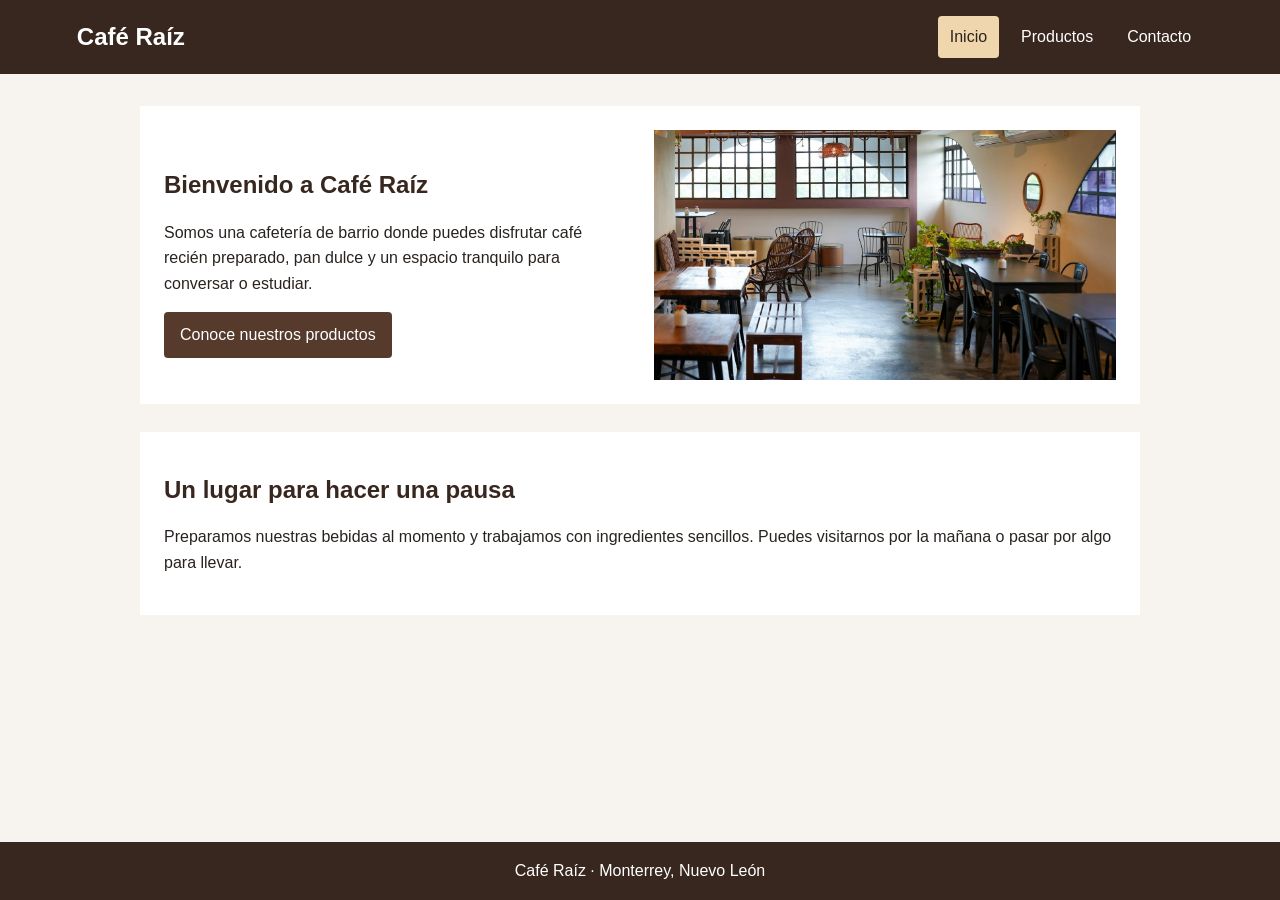
<file: index.html>
<!DOCTYPE html>
<html lang="es">
<head>
    <meta charset="UTF-8">
    <meta name="viewport" content="width=device-width, initial-scale=1.0">
    <meta name="description" content="Café Raíz, cafetería de barrio en Monterrey: café recién preparado, pan dulce y un espacio tranquilo.">
    <title>Inicio | Café Raíz</title>
    <link rel="stylesheet" href="style.css">
</head>
<body>
    <a class="salto" href="#contenido">Saltar al contenido</a>
    <header class="encabezado">
        <p class="nombre-sitio">Café Raíz</p>
        <nav aria-label="Navegación principal">
            <ul class="navegacion">
                <li><a href="index.html" aria-current="page">Inicio</a></li>
                <li><a href="servicios.html">Productos</a></li>
                <li><a href="contacto.html">Contacto</a></li>
            </ul>
        </nav>
    </header>

    <main class="contenedor" id="contenido">
        <section class="portada">
            <div>
                <h1>Bienvenido a Café Raíz</h1>
                <p>Somos una cafetería de barrio donde puedes disfrutar café recién preparado, pan dulce y un espacio tranquilo para conversar o estudiar.</p>
                <a class="boton" href="servicios.html">Conoce nuestros productos</a>
            </div>
            <img src="foto1.jpg" alt="Área de mesas de Café Raíz">
        </section>

        <section class="contenido">
            <h2>Un lugar para hacer una pausa</h2>
            <p>Preparamos nuestras bebidas al momento y trabajamos con ingredientes sencillos. Puedes visitarnos por la mañana o pasar por algo para llevar.</p>
        </section>
    </main>

    <footer class="pie">
        <p>Café Raíz · Monterrey, Nuevo León</p>
    </footer>
</body>
</html>
</file>
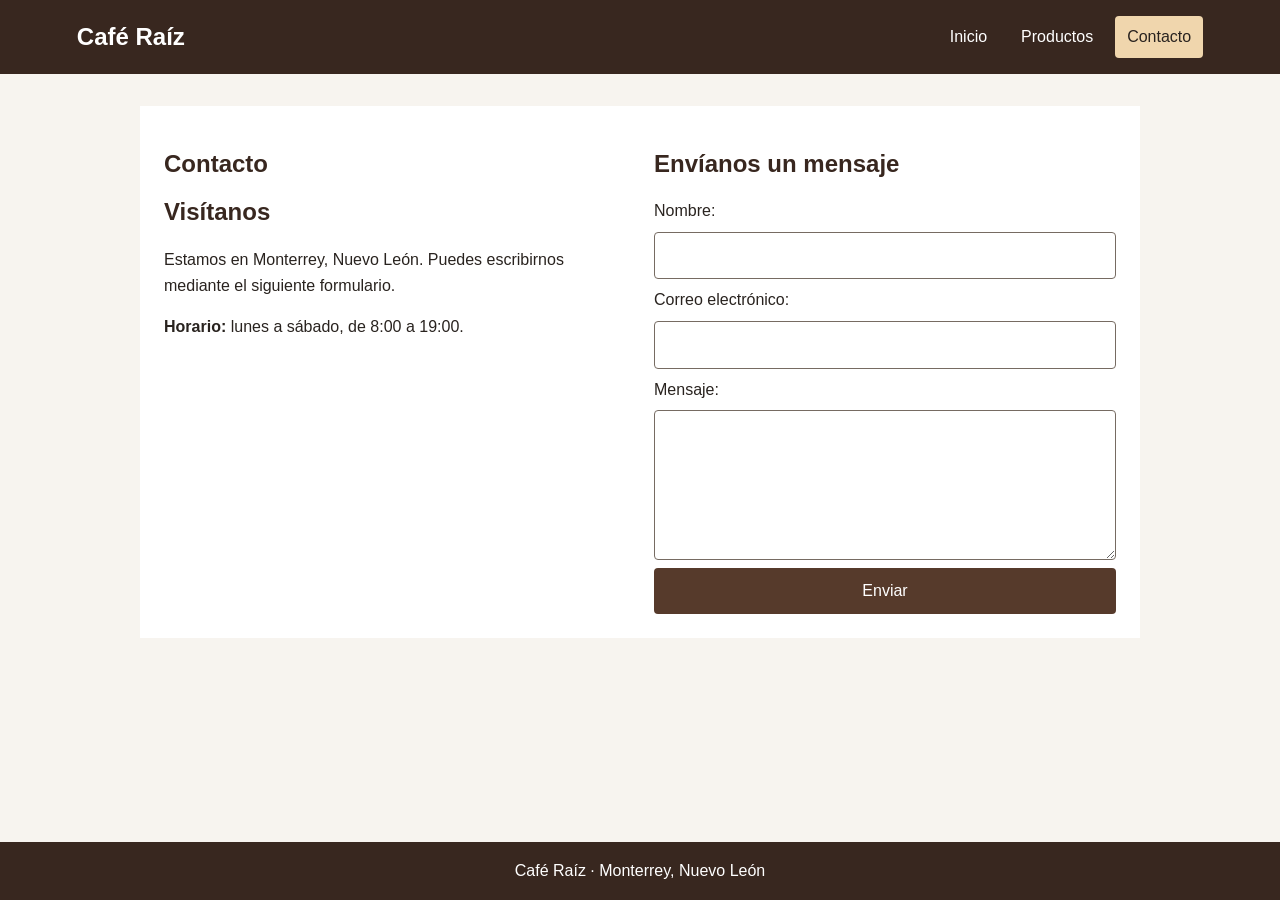
<file: contacto.html>
<!DOCTYPE html>
<html lang="es">
<head>
    <meta charset="UTF-8">
    <meta name="viewport" content="width=device-width, initial-scale=1.0">
    <meta name="description" content="Contacto y horario de Café Raíz en Monterrey, Nuevo León. Escríbenos con el formulario.">
    <title>Contacto | Café Raíz</title>
    <link rel="stylesheet" href="style.css">
</head>
<body>
    <a class="salto" href="#contenido">Saltar al contenido</a>
    <header class="encabezado">
        <p class="nombre-sitio">Café Raíz</p>
        <nav aria-label="Navegación principal">
            <ul class="navegacion">
                <li><a href="index.html">Inicio</a></li>
                <li><a href="servicios.html">Productos</a></li>
                <li><a href="contacto.html" aria-current="page">Contacto</a></li>
            </ul>
        </nav>
    </header>

    <main class="contenedor" id="contenido">
        <section class="contacto">
            <div>
                <h1>Contacto</h1>
                <h2>Visítanos</h2>
                <p>Estamos en Monterrey, Nuevo León. Puedes escribirnos mediante el siguiente formulario.</p>
                <p><strong>Horario:</strong> lunes a sábado, de 8:00 a 19:00.</p>
            </div>

            <div class="formulario-contenedor">
                <h2>Envíanos un mensaje</h2>
                <form action="#" method="get">
                    <label for="nombre">Nombre:</label>
                    <input type="text" id="nombre" name="nombre" required>

                    <label for="correo">Correo electrónico:</label>
                    <input type="email" id="correo" name="correo" required>

                    <label for="mensaje">Mensaje:</label>
                    <textarea id="mensaje" name="mensaje" rows="5" required></textarea>

                    <button class="boton" type="submit">Enviar</button>
                </form>
            </div>
        </section>
    </main>

    <footer class="pie">
        <p>Café Raíz · Monterrey, Nuevo León</p>
    </footer>
</body>
</html>
</file>
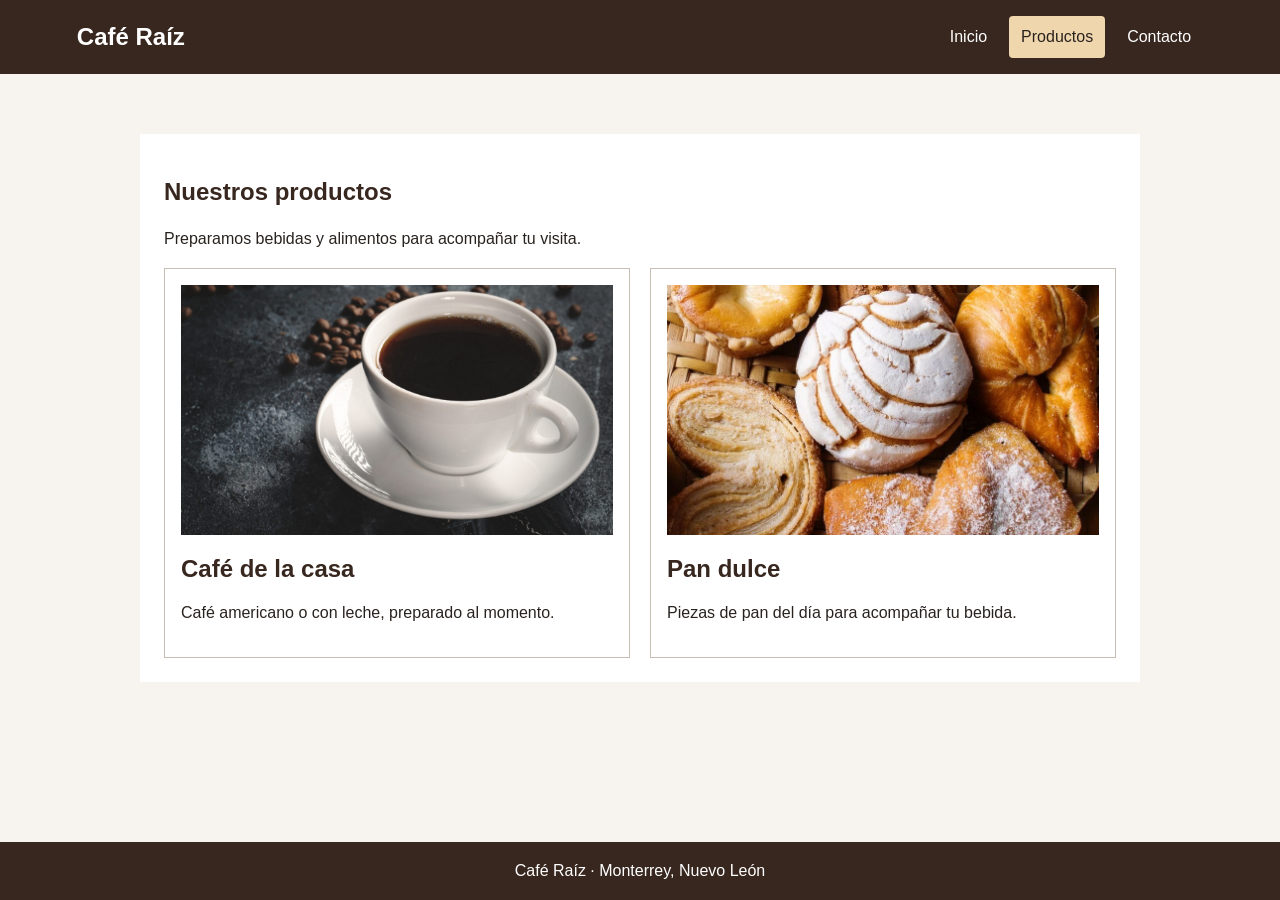
<file: servicios.html>
<!DOCTYPE html>
<html lang="es">
<head>
    <meta charset="UTF-8">
    <meta name="viewport" content="width=device-width, initial-scale=1.0">
    <meta name="description" content="Productos de Café Raíz: café de la casa y pan dulce del día.">
    <title>Productos | Café Raíz</title>
    <link rel="stylesheet" href="style.css">
</head>
<body>
    <a class="salto" href="#contenido">Saltar al contenido</a>
    <header class="encabezado">
        <p class="nombre-sitio">Café Raíz</p>
        <nav aria-label="Navegación principal">
            <ul class="navegacion">
                <li><a href="index.html">Inicio</a></li>
                <li><a href="servicios.html" aria-current="page">Productos</a></li>
                <li><a href="contacto.html">Contacto</a></li>
            </ul>
        </nav>
    </header>

    <main class="contenedor" id="contenido">
        <section class="contenido">
            <h1>Nuestros productos</h1>
            <p>Preparamos bebidas y alimentos para acompañar tu visita.</p>

            <div class="productos">
                <article class="producto">
                    <img src="foto2.jpg" alt="Taza de café recién preparado">
                    <h2>Café de la casa</h2>
                    <p>Café americano o con leche, preparado al momento.</p>
                </article>

                <article class="producto">
                    <img src="foto3.jpg" alt="Pan dulce servido para acompañar el café">
                    <h2>Pan dulce</h2>
                    <p>Piezas de pan del día para acompañar tu bebida.</p>
                </article>
            </div>
        </section>
    </main>

    <footer class="pie">
        <p>Café Raíz · Monterrey, Nuevo León</p>
    </footer>
</body>
</html>
</file>
<file: style.css>
* {
    box-sizing: border-box;
}
body {
    display: flex;
    flex-direction: column;
    min-height: 100vh;
    margin: 0;
    font-family: Arial, sans-serif;
    color: #29231f;
    background-color: #f7f4ef;
    line-height: 1.6;
}
.encabezado {
    display: flex;
    justify-content: space-between;
    align-items: center;
    flex-wrap: wrap;
    gap: 12px;
    padding: 16px 6%;
    color: #ffffff;
    background-color: #38271f;
}
.nombre-sitio {
    margin: 0;
    font-size: 1.5rem;
    font-weight: bold;
}
.navegacion {
    display: flex;
    flex-wrap: wrap;
    gap: 10px;
    margin: 0;
    padding: 0;
    list-style: none;
}
.navegacion a {
    display: block;
    padding: 8px 12px;
    color: #ffffff;
    text-decoration: none;
    border-radius: 4px;
}
.navegacion a:hover, .navegacion a[aria-current="page"] {
    color: #29231f;
    background-color: #f0d6ad;
}
.navegacion a:focus, .boton:focus, input:focus, textarea:focus {
    outline: 3px solid #d18a32;
    outline-offset: 2px;
}
.contenedor {
    flex: 1 0 auto;
    width: 90%;
    max-width: 1000px;
    margin: 32px auto;
}
.portada {
    display: grid;
    grid-template-columns: 1fr 1fr;
    align-items: center;
    gap: 28px;
    padding: 24px;
    background-color: #ffffff;
}
h1, h2, h3 {
    line-height: 1.2;
    color: #38271f;
}
.portada img, .producto img {
    display: block;
    width: 100%;
    height: 250px;
    object-fit: cover;
}
.boton {
    display: inline-block;
    padding: 10px 16px;
    color: #ffffff;
    background-color: #563a2b;
    border: 0;
    border-radius: 4px;
    font: inherit;
    text-decoration: none;
    cursor: pointer;
}
.boton:hover {
    background-color: #38271f;
}
.contenido {
    margin-top: 28px;
    padding: 24px;
    background-color: #ffffff;
}
.productos {
    display: flex;
    flex-wrap: wrap;
    gap: 20px;
}
.producto {
    flex: 1 1 260px;
    padding: 16px;
    border: 1px solid #c9beb4;
}
.producto h2 {
    margin-bottom: 8px;
}
.contacto {
    display: grid;
    grid-template-columns: 1fr 1fr;
    gap: 28px;
    padding: 24px;
    background-color: #ffffff;
}
.formulario-contenedor form {
    display: flex;
    flex-direction: column;
    gap: 8px;
}
input, textarea {
    width: 100%;
    padding: 10px;
    border: 1px solid #766b62;
    border-radius: 4px;
    font: inherit;
}
.pie {
    padding: 16px;
    color: #ffffff;
    background-color: #38271f;
    text-align: center;
}
.pie p {
    margin: 0;
}

.salto {
    position: absolute;
    left: -9999px;
    top: 8px;
    padding: 8px 12px;
    color: #29231f;
    background-color: #f0d6ad;
}
.salto:focus {
    left: 8px;
    z-index: 10;
}

@media (max-width: 700px) {
    .encabezado {
        flex-direction: column;
        align-items: flex-start;
    }
    .portada, .contacto {
        grid-template-columns: 1fr;
    }
    .contenedor {
        margin: 20px auto;
    }
}
</file>
